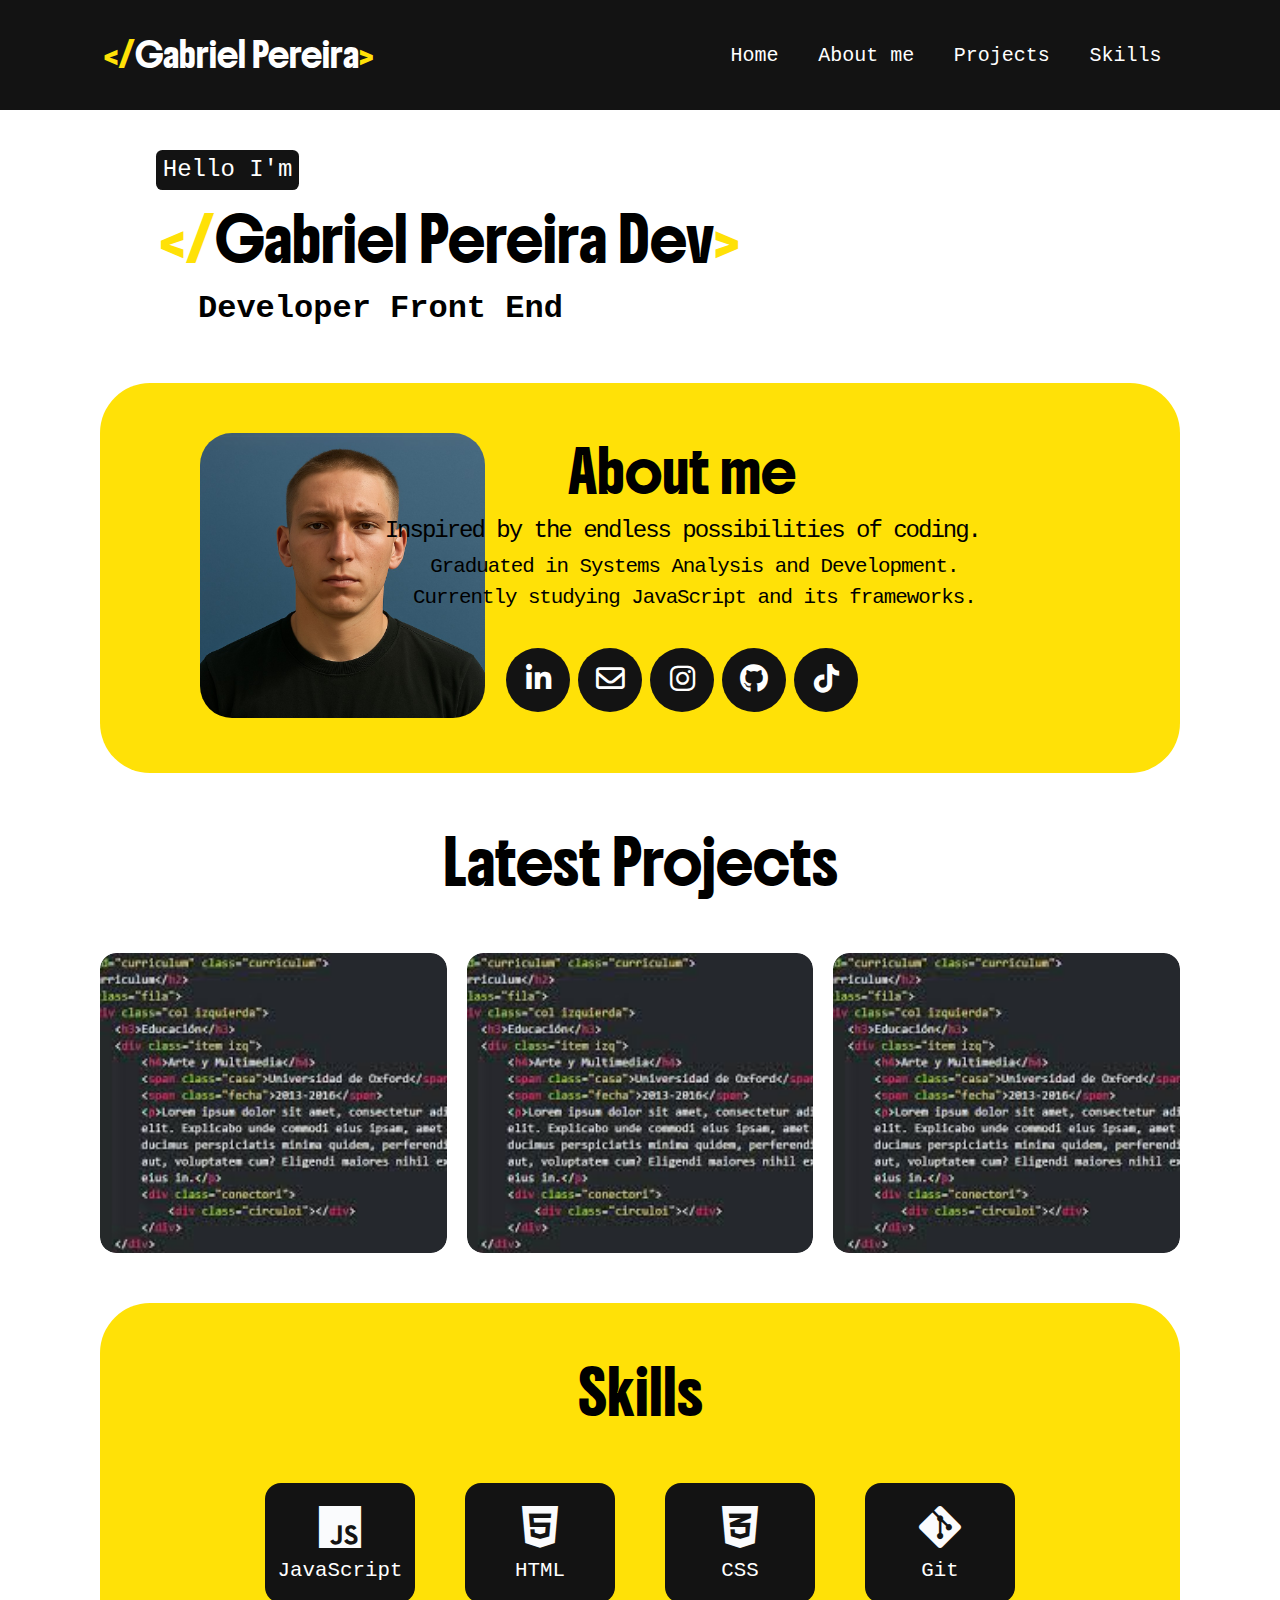
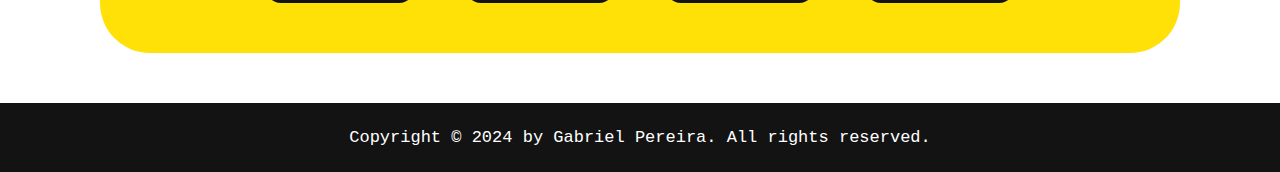
<file: index.html>
<!DOCTYPE html>
<html lang="en">

<!-- === CEREBRO DO SITE === -->
<head>

    <meta charset="UTF-8">
    <meta name="viewport" content="width=device-width, initial-scale=1.0">
    
    <title>Gabriel Pereira</title>
    
    <link rel="stylesheet" href="https://cdnjs.cloudflare.com/ajax/libs/font-awesome/6.0.0-beta3/css/all.min.css">
    <link rel="icon" href="assets/imagem/comparison-yellow.png" type="image/svg+xml">
    <link rel="stylesheet" href="css/index.css">
    <link rel="stylesheet" href="css/components/variables.css">
    <link rel="stylesheet" href="css/components/menu.css">
    <link rel="stylesheet" href="css/components/start.css">
    <link rel="stylesheet" href="css/components/about.css">
    <link rel="stylesheet" href="css/components/projects.css">
    <link rel="stylesheet" href="css/components/skills.css">
    <link rel="stylesheet" href="css/components/footer.css">

</head>
    <body>
        
<!-- ==== MENU DO SITE === -->
        <header class="menu">
            <h2 class="menu_title"><span class="menu_title_comparison">&lt/</span>Gabriel Pereira<span class="menu_title_comparison">&gt</span></h2>
            <nav class="menu_buttons">
                <a href="#start">Home</a>
                <a href="#about">About me</a>
                <a href="#projects">Projects</a>
                <a href="#skills">Skills</a>
            </nav>
            
        </header>
        
<!-- === ESQUELETO DO SITE === -->
        <main>
            <!-- === INÍCIO === -->
            <section class="start" id="start">
                    <p class="start_paragraph"><span class="start_background">Hello I'm</span></p>
                    <h1 class="start_title"><span class="start_comparison">&lt/</span>Gabriel Pereira Dev<span class="start_comparison">&gt</span></h1>
                    <h2 class="start_subtitle">Developer Front End</h3>
            </section>
            <!-- === FIM INÍCIO === -->
            
            <!-- === ABOUT ME === -->    
            <section class="about" id="about">
                <div class="about_container_image">
                    <img src="assets/imagem/gabriel-pereira.png" alt="Perfil Gabriel Pereira" arial-label="Profile perfil Gabriel Pereira">
                </div>
                <div class="about_container">
                    <div class="about_text">
                        <h2 class="about_title">About me</h2>
                        <h4 class="about_subtitle">Inspired by the endless possibilities of coding.</h4>
                        <p class="about_paragraph">Graduated in Systems Analysis and Development.</p>
                        <p class="about_paragraph">Currently studying JavaScript and its frameworks.</p>
                    </div>
                    <nav class="about_social_media">
                        <a href="https://www.linkedin.com/in/gabriel-pereira031/" target="_blank" rel="noopener noreferrer" class="social-btn linkedin-in" aria-label="LinkedIn Gabriel Pereira">
                            <i class="fab fa-linkedin-in"></i>
                        </a>
                        <a href="mailto:arthur738pereira@gmail.com" target="_blank" rel="noopener noreferrer" class="social-btn gmail" aria-label="Gmail Gabriel Pereira">
                            <i class="fa-regular fa-envelope"></i>
                        </a>
                        <a href="https://www.instagram.com/gabrpereiradev" target="_blank" rel="noopener noreferrer" class="social-btn instagram-btn" aria-label="Instagram Gabriel Pereira">
                            <i class="fab fa-instagram"></i>
                        </a>
                        <a href="https://www.github.com/gabrpereira/" target="_blank" rel="noopener noreferrer" class="social-btn github-btn" aria-label="GitHub Gabriel Pereira">
                            <i class="fab fa-github"></i>
                        </a>
                        <a href="https://www.linkedin.com/in/gabriel-pereira031/" target="_blank" rel="noopener noreferrer" class="social-btn tiktok" aria-label="TikTok Gabriel Pereira">
                            <i class="fab fa-tiktok"></i>
                        </a>
                    </nav>
                </div>
            </section>
            <!-- === FIM ABOUT === -->
            
            <!-- === PROJETOS === -->
            <section class="projects" id="projects">
                <h2 class="projects_title">Latest Projects</h2>
                <div class="projects_container">
                    <div class="projects_card">
                        <img src="assets/imagem/portflio.jpg" alt="Portfolio Code Image">
                        <div class="projects_content">
                            <h3><span>&lt</span>Portfolio<span>&gt</span></h3>
                            <p>Worked as a front end developer</P> 
                            <p>Technologies i use here:</p>
                            <p>HTML 5 and CSS 3</p>
                        </div>        
                    </div>
                    <div class="projects_card">
                        <img src="assets/imagem/portflio.jpg" alt="Code Image">
                        <div class="projects_content">
                            <h3><span>&lt</span>Links<span>&gt</span></h3>
                            <p>Worked as a front end developer</P> 
                            <p>Technologies i use here:</p>
                            <p>HTML 5 and CSS 3</p>
                        </div>        
                    </div>
                    <div class="projects_card">
                        <img src="assets/imagem/portflio.jpg" alt="Code Image">
                        <div class="projects_content">
                            <h3><span>&lt</span>Sua Academia<span>&gt</span></h3>
                            <p>Worked as a front end developer</P> 
                            <p>Technologies i use here:</p>
                            <p>HTML 5 and CSS 3</p>
                        </div>        
                    </div>
                </div>
            </section>
            <!-- === FIM PROJETOS === -->

            <!-- === SKILLS === -->
            <section class="skills" id="skills">
                <h2 class="skills_title">Skills</h2>
                <div class="skills_container">
                    <div class="skills_card">
                        <i class="fa-brands fa-js"></i>
                        <p>JavaScript</p>
                    </div>
                    <div class="skills_card">
                        <i class="fa-brands fa-html5"></i>
                        <p>HTML</p>
                    </div>
                    <div class="skills_card">
                        <i class="fa-brands fa-css3-alt"></i>
                        <p>CSS</p>
                    </div>
                    <div class="skills_card">
                        <i class="fa-brands fa-git-alt"></i>
                        <p>Git</p>
                    </div>
                </div>
            </section>
            <!-- === FIM SKILLS === -->
        </main>

<!-- === FINAL DO SITE === -->
        <footer class="footer">
            <p class="footer_paragraph">Copyright © 2024 by Gabriel Pereira. All rights reserved.</p>
        </footer>
    </body>
</html>
</file>
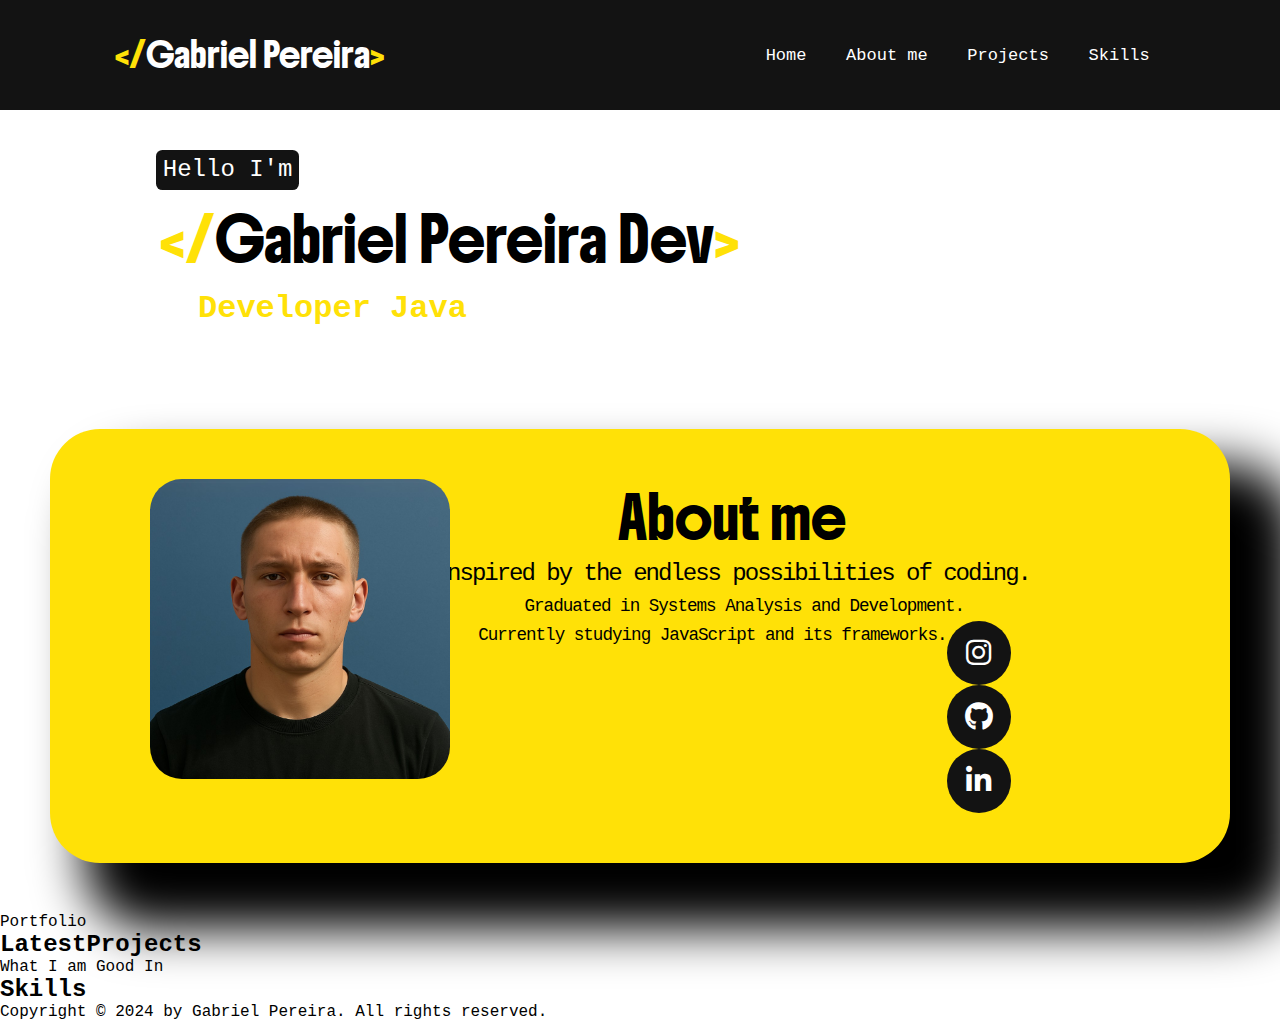
<file: portfolio/index.html>
<!DOCTYPE html>
<html lang="en">
<head>

    <meta charset="UTF-8">
    <meta name="viewport" content="width=device-width, initial-scale=1.0">
    
    <title>Gabriel Pereira</title>
    
    <link rel="stylesheet" href="https://cdnjs.cloudflare.com/ajax/libs/font-awesome/6.0.0-beta3/css/all.min.css">
    <link rel="icon" href="assets/imagem/comparison-yellow.png" type="image/svg+xml">
    <link rel="stylesheet" href="css/index.css">
    <link rel="stylesheet" href="css/components/root.css">
    <link rel="stylesheet" href="css/components/menu.css">
    <link rel="stylesheet" href="css/components/initiation.css">
    <link rel="stylesheet" href="css/components/aboutMe.css">


</head>
    <body>
        
<!--    CABEÇA DO SITE    -->
        <header class="menu">
            <h2 class="nameH2"><span class="comparisonH2">&lt/</span>Gabriel Pereira<span class="comparisonH2">&gt</span></h2>
            <nav class="menuButtons">
                <a href="#initiation">Home</a>
                <a href="#about">About me</a>
                <a href="#projects">Projects</a>
                <a href="#skills">Skills</a>
            </nav>
            
        </header>
        
<!--    CORPO DO SITE    -->
        <main>
            <section class="initiation" id="initiation">
                <h3><span class="initiationH3">Hello I'm</span></h3>
                <h1><span class="comparisonH1">&lt/</span>Gabriel Pereira Dev<span class="comparisonH1">&gt</span></h1>
                <h2>Developer Java</h3>
            </section>
                
            <section class="aboutMe" id="about">
                <div class="containerImg">
                    <img src="assets/imagem/gabriel-pereira.png" alt="Perfil Gabriel Pereira">
                </div>
                <div class="containerAbout">
                    <h2>About me</h2>
                    <h4>Inspired by the endless possibilities of coding.</h4>
                    <p>Graduated in Systems Analysis and Development.</p>
                    <p>Currently studying JavaScript and its frameworks.</p>
                    <div class="socialMedia">
                        <nav>    
                            <a href="https://www.instagram.com/gabrpereiradev" target="_blank" rel="noopener noreferrer" class="social-btn instagram-btn" aria-label="Instagram Gabriel Pereira">
                                <i class="fab fa-instagram"></i>
                            </a>
                            <a href="https://www.github.com/gabrpereira/" target="_blank" rel="noopener noreferrer" class="social-btn github-btn" aria-label="GitHub Gabriel Pereira">
                                <i class="fab fa-github"></i>
                            </a>
                            <a href="https://www.linkedin.com/in/gabriel-pereira031/" target="_blank" rel="noopener noreferrer" class="social-btn linkedin-in" aria-label="LinkedIn Gabriel Pereira">
                                <i class="fab fa-linkedin-in"></i>
                            </a>
                        </nav>
                    </div>
                </div>
            </section>
            
            <section class="latestProjects" id="projects">
                <p>Portfolio</p>
                <h2><span>Latest</span>Projects</h2>
            </section>

            <section class="skills" id="skills">
                <p>What I am Good In</p>
                <h2>Skills</h2>
                
            </section>
        </main>

<!--    PÉS DO SITE    -->
        <footer class="footer">
            <p>Copyright © 2024 by Gabriel Pereira. All rights reserved.</p>
        </footer>

    </body>
</html>
</file>
<file: css/index.css>
@import url('https://fonts.googleapis.com/css2?family=Boldonse&family=DM+Mono:ital,wght@0,300;0,400;0,500;1,300;1,400;1,500&display=swap');

*{
    padding: 0;
    margin: 0;
    box-sizing: border-box;
    text-decoration: none;
    list-style: none;
    scroll-behavior: smooth;
}

body{
    background: var(--primary-color);
    font-family: var(--secondary-font);
    font-weight: 500;
    color: var(--text-color);
    overflow-x: hidden;
}

body::-webkit-scrollbar{
    width: 10px;
}

body::-webkit-scrollbar-track{
    background-color: transparent;
}

body::-webkit-scrollbar-thumb {
    background-color: var(--third-color);
    border-radius: 25px;     
}
</file>
<file: css/components/variables.css>
:root{
        /*  CORES   */
    --first-color:  #FAFBFD;
    --second-color: #131313;
    --third-color: #ffe107;
    --text-color: #000;
    --title-color: #fff;

        /*  FONTES  */
    --primary-font: "Boldonse", system-ui;
    --secondary-font: "DM-mono", monospace;
}
</file>
<file: css/components/menu.css>
.menu{
    display: flex;
    justify-content: space-around;
    position: fixed;
    align-items: center;
    background-color: var(--second-color);
    padding: 2rem;
    width: 100%;
    margin: 0 auto;
    text-align: center;
    z-index: 3; 
}

.menu_title{
    padding-right: 12.5rem;
    font-family: var(--primary-font);
    font-weight: 500;
    color: var(--title-color);
}

.menu_title_comparison{
    color: var(--third-color);
}

/* === BOTÕES === */

.menu_buttons a{
    font-size: 20px;
    font-weight: 500;
    text-decoration: none;
    color: var(--title-color);
    padding: 0 15px;
}
</file>
<file: css/components/start.css>
.start{
    display: flex;
    flex-direction: column;
    justify-content: flex-start;
    padding: 9.375rem 0 0 9.375rem;
}

/* === TEXTOS === */
.start_paragraph{
    color: var(--title-color);
    padding: 0.4rem;
    font-weight: 500;
    font-size: 1.5rem;
}

.start_background{
    background-color: var(--second-color);
    border-radius: 0.4rem;
    padding: 0.4rem;
}

.start_title{
    font-family: var(--primary-font);
    font-weight: 400;
    font-size: 2.6rem;
    color: var(--text-color);
    padding: 0.625rem;
}

.start_comparison{
    color: var(--third-color);
}

.start_subtitle{
    font-size: 2rem;
    color: var(--text-color);
    padding: 0 0 0.4rem 3rem;
}
</file>
<file: css/components/about.css>
.about{
    display: grid;
    grid-template-columns: repeat(2, 1fr);
    margin: 3.125rem 6.250rem;
    border-radius: 50px;
    padding: 3.125rem 0 3.125rem 0;
    background-color: var(--third-color);
    scroll-margin-top: 150px;
}

/* === IMAGEM === */
.about_container_image img{
    border-radius: 2rem;
    width: 300px;
    height: auto;
    margin-left: 6.25rem;
    max-width: 100%;    
}

/* === TEXTOS === */
.about_container{
    display: flex;
    flex-wrap: wrap;
    justify-content: center;
    margin-right: 12.5rem;
}

.about_text{
    display: flex;
    flex-wrap: wrap;
    flex-direction: row;
    justify-content: center;
    margin-bottom: 2rem;
}

.about_title{
    font-family: var(--primary-font);
    font-weight: 400;
    font-size: 2.5rem;
    
}

.about_subtitle{
    font-family: var(--secondary-font); 
    font-weight: 400;
    font-size: 1.5rem;
    white-space: nowrap;
    overflow: hidden;
    line-height: 2.3rem;
    letter-spacing: -2px;
}

.about_paragraph{
    font-family: var(--secondary-font);
    font-weight: 300;
    font-size: 1.3rem;
    padding-left: 1.5rem;
    line-height: 1.8rem;
    letter-spacing: -1px;
}

.about_social_media{
    display: flex;
    flex-direction: row;
    gap: 0.5rem;
}

.about_social_media a{
    display: flex;
    justify-content: center;
    align-items: center;
    width: 4rem;
    height: 4rem;
    color: var(--title-color);
    border-radius: 50%; 
    background: var(--second-color);
}

.about_social_media i{
    font-size: 1.8rem;
    text-align: center;
}
</file>
<file: css/components/projects.css>
.projects{  
    display: flex;
    align-items: center;
    flex-direction: column;
    margin: 3.125rem 6.250rem;
    scroll-margin-top: 135px;
}

/* === TÍTULO === */
.projects_title{
    font-family: var(--primary-font);
    font-weight: 400;
    font-size: 2.6rem;
    margin-bottom: 3.125rem;
}


/* === PROJETOS === */
.projects_container{
    display: flex;
    flex-direction: row;
    gap: 20px;
}

.projects_card{
    display: flex;
    flex-direction: column;
    align-items: center;
    justify-content: center;
    width: 100%;
    max-width: 350px;
    height: 300px;
    border-radius: 1rem;
    position: relative;
    transition: background-color 0.3s ease;
    overflow: hidden;
    cursor: grab;
}

/* === IMAGEM === */
.projects_card img{
    border-radius: 1rem;
    width: 100%;
    height: 100%;
    object-fit: cover;
}

/* === TEXTOS === */
.projects_content{
   text-align: center;
   position: absolute;
   bottom: 0;
   left: 0;
   padding: 1rem 1rem;
   border-radius: 1rem;
   background-color: rgba(255, 255, 0, 0.95);
   transform: translateY(50%);
   width: 100%;
   max-height: 50%;
   overflow-y: auto;
   transition: transform 0.3s ease-in-out, opacity 0.3s ease-in-out;
   opacity: 0;
   display: flex;
   flex-direction: column;
   align-items: center;
   text-align: center;
   gap: 0.3rem;
   box-sizing: border-box;
}

.projects_card:hover .projects_content{
    transform: translateY(0);
    opacity: 1;
    visibility: visible;
}
</file>
<file: css/components/skills.css>
.skills{
    display: flex;
    align-items: center;
    flex-direction: column;
    margin: 3.125rem 6.250rem;
    border-radius: 50px;
    padding: 3.125rem 0 3.125rem 0;
    background-color: var(--third-color);
    scroll-margin-top: 135px;
}

/* === TEXTOS === */

.skills_title{
    font-family: var(--primary-font);
    font-weight: 400;
    font-size: 2.6rem;
    color: var(--text-color);
    margin-bottom: 3.125rem;
}

.skills_container{
    display: flex;
    flex-direction: row;
    gap: 50px;
}

.skills_card{
    display: flex;
    flex-direction: column;
    justify-content: center;
    align-items: center;
    text-align: center;
    width: 150px;
    height: 120px;
    padding: 1rem 1rem;
    border-radius: 1rem;
    background-color: var(--second-color);
    gap: 0.5rem;
}

.skills_card i{
    display: flex;
    font-size: 3rem;
    color: var(--first-color);
}

.skills_card p{
    text-align: center;
    font-size: 1.3rem;
    color: var(--title-color);
}
</file>
<file: css/components/footer.css>
.footer{
	background-color: var(--second-color);
	width: 100%;
	bootom: 0;
	left: 0;
	position: absolute;
}

.footer_paragraph{
	padding: 25px;
	text-align: center;
	font-size: 17px;
	font-weight: 500;
	color: var(--title-color);
}
</file>
<file: portfolio/css/index.css>
@import url('https://fonts.googleapis.com/css2?family=Boldonse&family=DM+Mono:ital,wght@0,300;0,400;0,500;1,300;1,400;1,500&display=swap');

*{
    padding: 0;
    margin: 0;
    box-sizing: border-box;
    text-decoration: none;
    list-style: none;
    scroll-behavior: smooth;
}

body{
    background: var(--primary-color);
    font-family: var(--secondary-font);
    font-weight: 500;
    color: var(--text-color);
    overflow-x: hidden;
}
</file>
<file: portfolio/css/components/root.css>
:root{
        /*  CORES   */
    --first-color:  #FAFBFD;
    --second-color: #131313;
    --third-color: #ffe107;
    --text-color: #000;
    --title-color: #fff;

        /*  FONTES  */
    --primary-font: "Boldonse", system-ui;
    --secondary-font: "DM-mono", monospace;
}
</file>
<file: portfolio/css/components/menu.css>
.menu{
    display: flex;
    justify-content: space-around;
    position: fixed;
    align-items: center;
    background-color: var(--second-color);
    padding: 2rem;
    width: 100%;
    margin: 0 auto;
    text-align: center;
    z-index: 3; 
}

.nameH2{
    padding-right: 12.5rem;
    font-family: var(--primary-font);
    font-weight: 500;
    color: var(--title-color);
}

.comparisonH2{
    color: var(--third-color);
}

.menuButtons a{
    font-size: 17px;
    font-weight: 500;
    text-decoration: none;
    color: var(--title-color);
    padding: 0 15px;
    
}
</file>
<file: portfolio/css/components/initiation.css>
.initiation{
    display: flex;
    flex-direction: column;
    justify-content: flex-start;
    padding: 150px 0 0 150px;
}

.initiation h3{
    color: var(--title-color);
    padding: 0.4rem;
    font-weight: 500;
    font-size: 1.5rem;
}

.initiationH3{
    background-color: var(--second-color);
    border-radius: 0.4rem;
    padding: 0.4rem;
}

h1{
    font-family: var(--primary-font);
    font-weight: 400;
    font-size: 2.6rem;
    color: var(--text-color);
    padding: 10px;
}

.comparisonH1{
    color: var(--third-color);
}

.initiation h2{
    font-size: 2rem;
    color: var(--third-color);
    padding:0 0 3.235rem 3rem;   
}
</file>
<file: portfolio/css/components/aboutMe.css>
.aboutMe{
    display: grid;
    grid-template-columns: repeat(2, 1fr);
    margin: 3.125rem;
    border-radius: 50px;
    padding: 3.125rem 0 3.125rem 0;
    background-color: var(--third-color);
    box-shadow: 3.125rem 3.125rem 3.125rem 1rem rgba(0, 0, 0, 1.0);
}

.containerImg img{
    border-radius: 2rem;
    width: 300px;
    height: 300px;
    margin-left: 6.25rem;
    position: absolute;
}

.containerAbout{
    display: flex;
    flex-wrap: wrap;
    justify-content: center;
    margin-right: 12.5rem;
}

.textAbout{
    display: flex;
    flex-wrap: wrap;
    flex-direction: row;
    justify-content: center;
    margin-bottom: 2rem;
}

.containerAbout h2{
    font-family: var(--primary-font);
    font-weight: 400;
    font-size: 2.5rem;
    
}

.containerAbout h4{
    font-family: var(--secondary-font); 
    font-weight: 400;
    font-size: 1.5rem;
    white-space: nowrap;
    overflow: hidden;
    line-height: 2.3rem;
    letter-spacing: -2px;
}

.containerAbout p{
    font-family: var(--secondary-font);
    font-weight: 300;
    font-size: 1.1rem;
    padding-left: 1.5rem;
    line-height: 1.8rem;
    letter-spacing: -1px;
}

.socialMedia{
    display: flex;
    flex-direction: row;
    gap: 0.5rem;
}

.socialMedia a {
    display: flex;
    justify-content: center;
    align-items: center;
    width: 4rem;
    height: 4rem;
    color: var(--title-color);
    border-radius: 50%; 
    background: var(--second-color);
}

.socialMedia i{
    font-size: 1.8rem;
    text-align: center;
}
</file>
